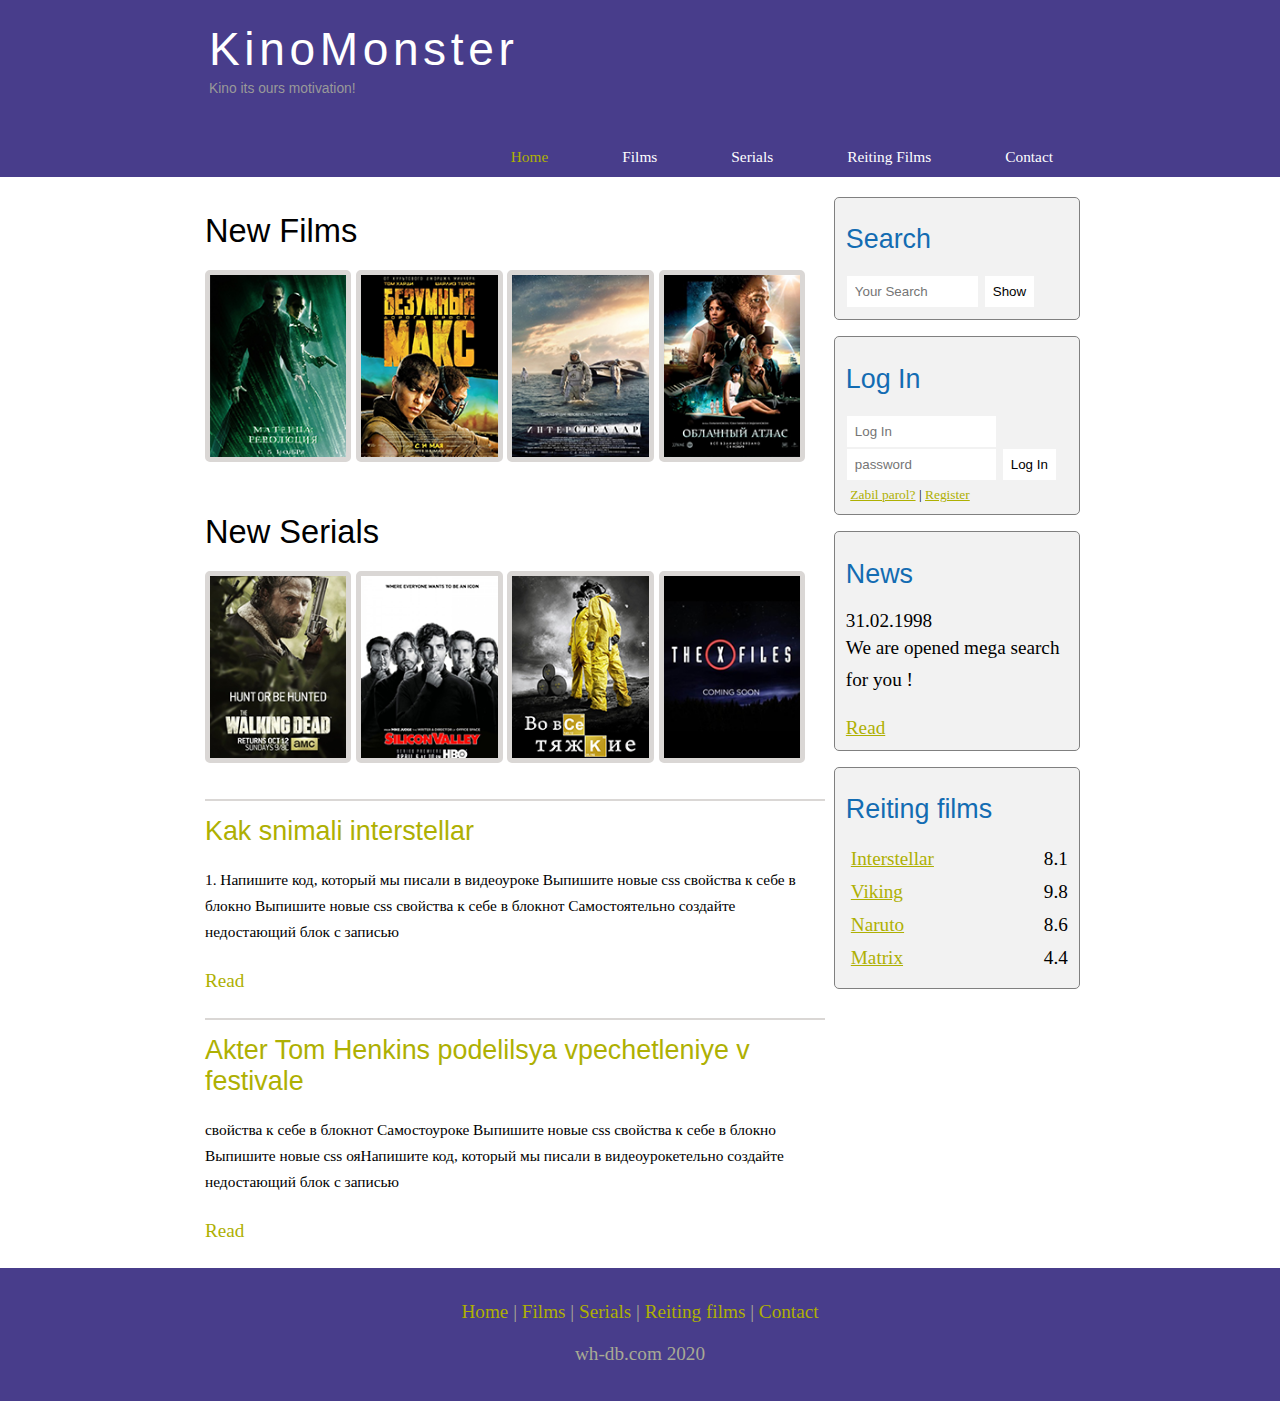
<file: index.html>
<!DOCTYPE html>
<html lang="en">
<head>
	<meta charset="UTF-8">
	<meta name="viewport" content="width=device-width, initial-scale=1.0"><!--contentum asvuma vor ` amboxj laynutyuuny petka havasarvi ekrani laynutyany,isk initialy cuyca talis mashtaby-->
	<meta name="description" content="KinoMonstr its a motivation">
	<meta name="keywords" content="kino,hd,films">
	<link rel="stylesheet" href="assets/css/style.css">
	<title>Document</title>
</head>
<body>

	<div class="main">

		<div class="header">
			<div class="logo">
				<div class="logo_text">
					<h1><a href="index.html">KinoMonster</a></h1>
					<h2>Kino its ours motivation!</h2>
				</div>
			</div>
			<div class="menubar">
				<ul class="menu">
					<li class="selected"><a href="index.html">Home</a></li>
					<li><a href="films.html">Films</a></li>
					<li><a href="#">Serials</a></li>
					<li><a href="reiting.html">Reiting Films</a></li>
					<li><a href="contact.html">Contact</a></li>
				</ul>	
			</div>
		</div>
		<div class="site_content">
			<div class="sidebar_container">
				<div class="sidebar">
					<h2>Search</h2>
					<form method="post" action="#" id="search_form">
						<input type="search" name="search_filed" placeholder="Your Search" />
						<input type="submit" class="btn" value="Show" />
					</form>
				</div>
				<div class="sidebar">
					<h2>Log In</h2>
					<form method="post" action="#" id="login">
						<input type="text" name="login_filed" placeholder="Log In" />
						<input type="password" name="password_filed" placeholder="password" />
						<input type="submit" class="btn" value="Log In" />
						<div class="lables_pass_text">
							<span><a href="#">Zabil parol?</a></span> | <span><a href="#">Register</a></span>
						</div>
					</form> 
				</div>
				<div class="sidebar">
						<h2>News</h2>
						<span>31.02.1998</span>
						<p>We are opened mega search for you !</p>
						<a href="#">Read</a>
				</div>
				<div class="sidebar">
					<h2>Reiting films</h2>
					<ul >
						<li><a href="reiting.html">Interstellar</a><span class="raiting_sidebar">8.1</span></li>
						<li><a href="reiting.html">Viking</a><span class="raiting_sidebar">9.8</span></li>
						<li><a href="reiting.html">Naruto</a><span class="raiting_sidebar">8.6</span></li>
						<li><a href="reiting.html">Matrix</a><span class="raiting_sidebar">4.4</span></li>
					</ul>
				</div>
			</div>
			<div class="content">

				<h1>New Films</h1>

				<div class="films_block">
					<a href="films.html"><img src="assets/img/matrix.png" alt=""></a>
					<a href="films.html"><img src="assets/img/max.png" ></a>
					<a href="films.html"><img src="assets/img/inter.png" ></a>
					<a href="films.html"><img src="assets/img/cloud.png" ></a>
				</div>
				<h1>New Serials</h1>

				<div class="films_block">
					<a href="#"><img src="assets/img/dead.png" alt=""></a>
					<a href="#"><img src="assets/img/silicon.png" ></a>
					<a href="#"><img src="assets/img/breakingbad.png" ></a>
					<a href="#"><img src="assets/img/xfiles.png" ></a>
				</div>
				<div class="posts">
					<hr>
					<h2><a href="#">Kak snimali interstellar</a></h2>
					<div class="posts_content">
						<p>1. Напишите код, который мы писали в видеоуроке Выпишите новые css свойства к себе в блокно Выпишите новые css свойства к себе в блокнот Самостоятельно создайте недостающий блок с записью</p>
					</div>
					<p><a href="#">Read</a></p>
				</div>
				<div class="posts">
					<hr>
					<h2><a href="#">Akter Tom Henkins podelilsya vpechetleniye v festivale</a></h2>
					<div class="posts_content">
						<p>свойства к себе в блокнот Самостоуроке Выпишите новые css свойства к себе в блокно Выпишите новые css ояНапишите код, который мы писали в видеоурокетельно создайте недостающий блок с записью</p>
					</div>
					<p><a href="#">Read</a></p>
				</div>

			</div>
		</div>
		<div class="footer">
			<p>
				<a href="index.html">Home</a> | 
				<a href="films.html">Films</a> | 
				<a href="#">Serials</a> | 
				<a href="reiting.html">Reiting films</a> | 
				<a href="contact.html">Contact</a> 
			</p>
			<p>wh-db.com 2020</p>
		</div>
	</div>


</body>
</html>
</file>
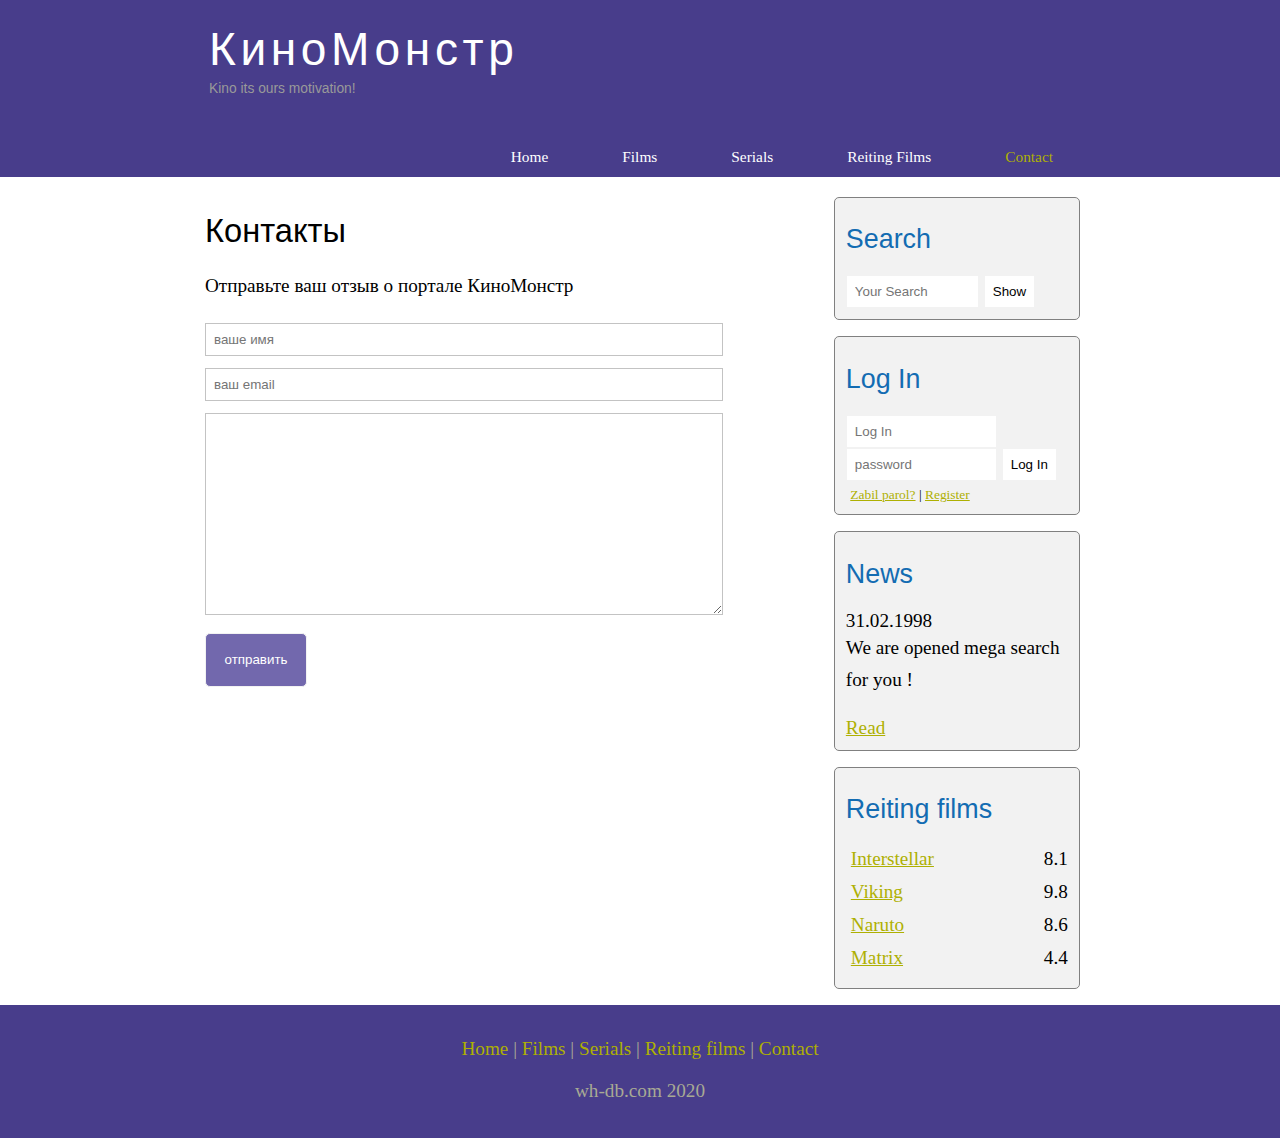
<file: contact.html>
<!DOCTYPE html>
<html lang="en">
<head>
	<meta charset="UTF-8">
	<meta name="viewport" content="width=device-width, initial-scale=1.0">
	<meta name="description" content="KinoMonstr its a motivation">
	<meta name="keywords" content="kino,hd,films">
	<link rel="stylesheet" href="assets/css/style.css">
	<title>Document</title>
</head>
<body>

	<div class="main">

		<div class="header">
			<div class="logo">
				<div class="logo_text">
					<h1><a href="index.html">КиноМонстр</a></h1>
					<h2>Kino its ours motivation!</h2>
				</div>
			</div>
			<div class="menubar">
				<ul class="menu">
					<li><a href="index.html">Home</a></li>
					<li><a href="films.html">Films</a></li>
					<li><a href="#">Serials</a></li>
					<li><a href="reiting.html">Reiting Films</a></li>
					<li class="selected"><a href="contact.html">Contact</a></li>
				</ul>	
			</div>
		</div>
		<div class="site_content">
			<div class="sidebar_container">
				<div class="sidebar">
					<h2>Search</h2>
					<form method="post" action="#" id="search_form">
						<input type="search" name="search_filed" placeholder="Your Search" />
						<input type="submit" class="btn" value="Show" />
					</form>
				</div>
				<div class="sidebar">
					<h2>Log In</h2>
					<form method="post" action="#" id="login">
						<input type="text" name="login_filed" placeholder="Log In" />
						<input type="password" name="password_filed" placeholder="password" />
						<input type="submit" class="btn" value="Log In" />
						<div class="lables_pass_text">
							<span><a href="#">Zabil parol?</a></span> | <span><a href="#">Register</a></span>
						</div>
					</form> 
				</div>
				<div class="sidebar">
						<h2>News</h2>
						<span>31.02.1998</span>
						<p>We are opened mega search for you !</p>
						<a href="#">Read</a>
				</div>
				<div class="sidebar">
					<h2>Reiting films</h2>
					<ul >
						<li><a href="reiting.html">Interstellar</a><span class="raiting_sidebar">8.1</span></li>
						<li><a href="reiting.html">Viking</a><span class="raiting_sidebar">9.8</span></li>
						<li><a href="reiting.html">Naruto</a><span class="raiting_sidebar">8.6</span></li>
						<li><a href="reiting.html">Matrix</a><span class="raiting_sidebar">4.4</span></li>
					</ul>
				</div>
			</div>
			<div class="content">			
				<h1>Контакты</h1>
				<p>Отправьте ваш отзыв о портале КиноМонстр</p>
	
				<div class="send send_contact">	
					<form method="post" action="#" id="contact">
						<input type="text" name="review_name" placeholder="ваше имя">
						<input type="text" name="review_email" placeholder="ваш email">
						<textarea name="review_text"></textarea>
						<input class="btn" type="submit" value="отправить">
					</form>
				</div>
			</div>
		</div>
		<div class="footer">
			<p>
				<a href="index.html">Home</a> | 
				<a href="films.html">Films</a> | 
				<a href="#">Serials</a> | 
				<a href="reiting.html">Reiting films</a> | 
				<a href="contact.html">Contact</a> 
			</p>
			<p>wh-db.com 2020</p>
		</div>
	</div>


</body>
</html>
</file>
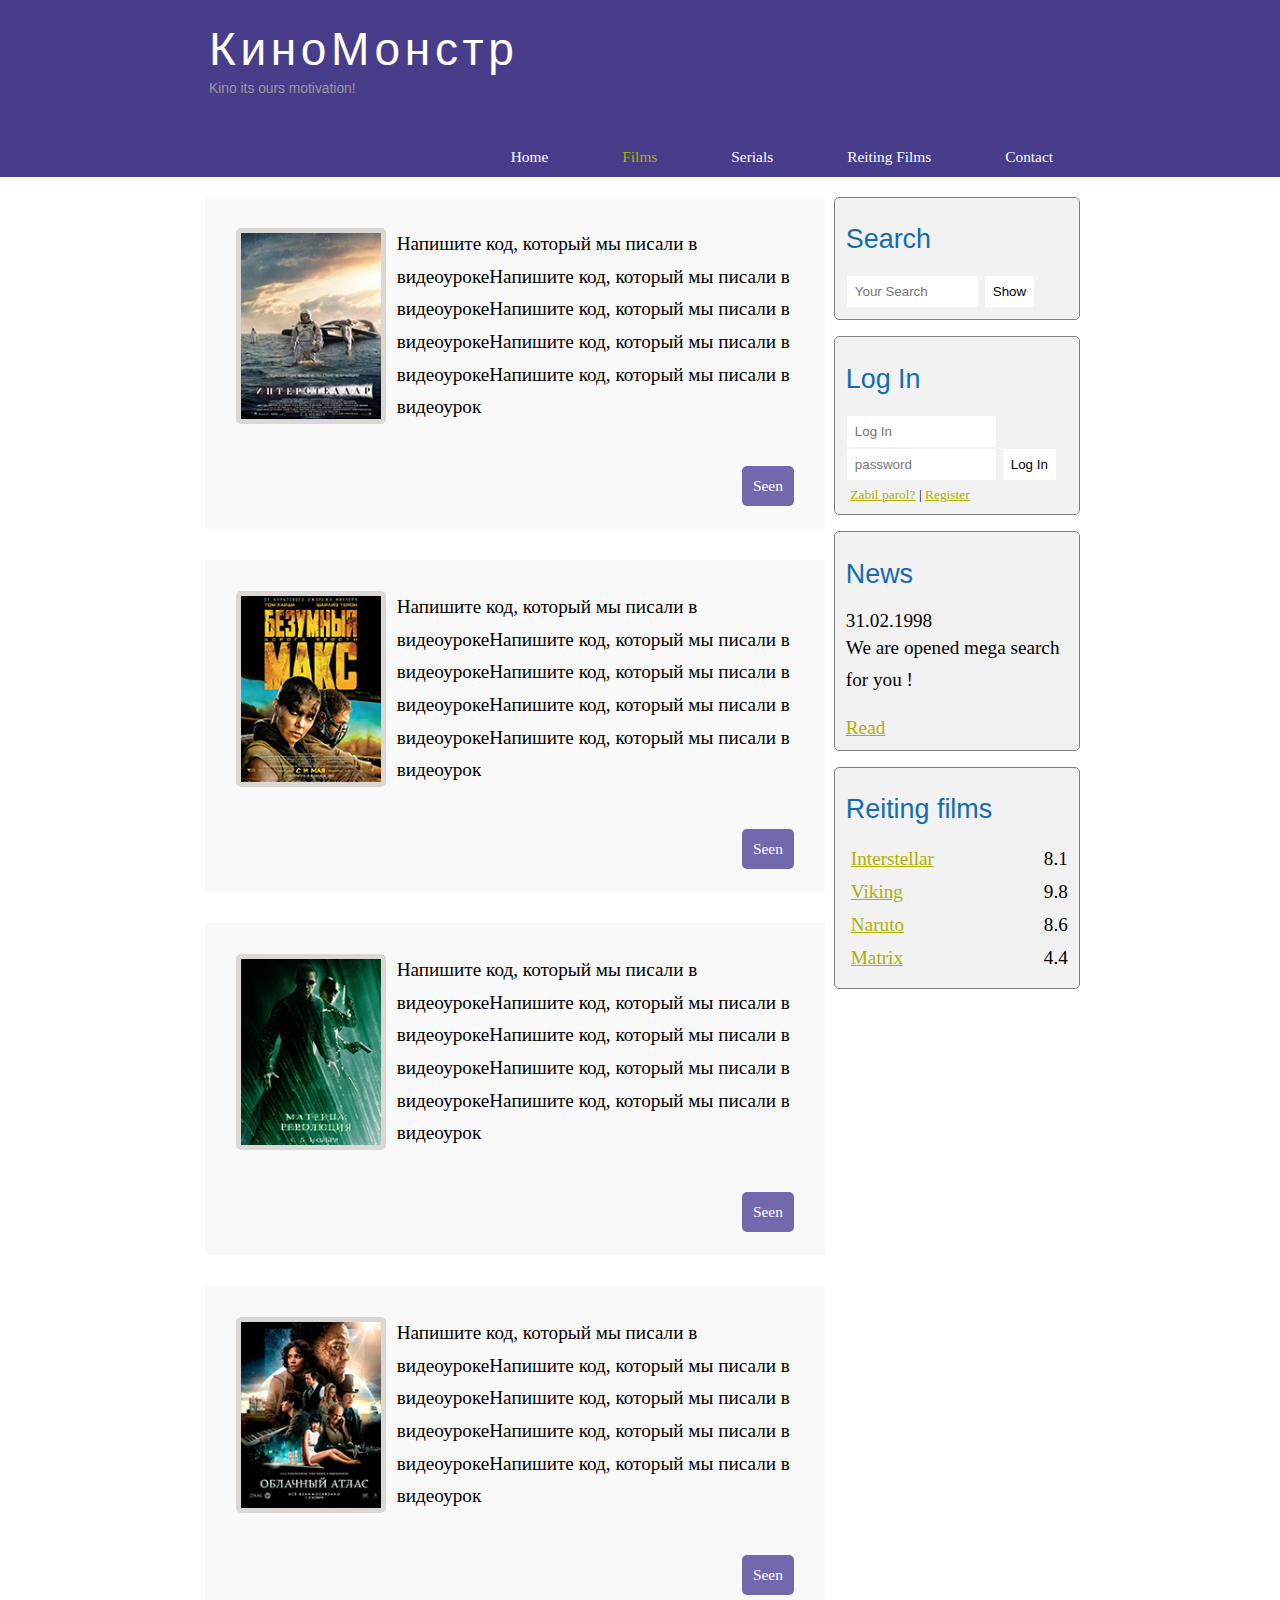
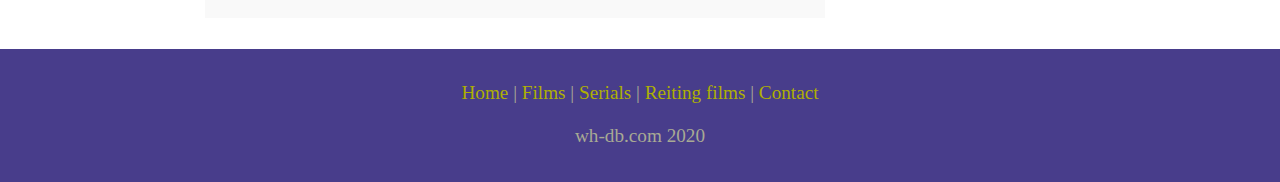
<file: films.html>
<!DOCTYPE html>
<html lang="en">
<head>
	<meta charset="UTF-8">
	<meta name="viewport" content="width=device-width, initial-scale=1.0">
	<meta name="description" content="KinoMonstr its a motivation">
	<meta name="keywords" content="kino,hd,films">
	<link rel="stylesheet" href="assets/css/style.css">
	<title>Document</title>
</head>
<body>

	<div class="main">

		<div class="header">
			<div class="logo">
				<div class="logo_text">
					<h1><a href="index.html">КиноМонстр</a></h1>
					<h2>Kino its ours motivation!</h2>
				</div>
			</div>
			<div class="menubar">
				<ul class="menu">
					<li><a href="index.html">Home</a></li>
					<li class="selected"><a href="films.html">Films</a></li>
					<li><a href="#">Serials</a></li>
					<li><a href="reiting.html">Reiting Films</a></li>
					<li><a href="contact.html">Contact</a></li>
				</ul>	
			</div>
		</div>
		<div class="site_content">
			<div class="sidebar_container">
				<div class="sidebar">
					<h2>Search</h2>
					<form method="post" action="#" id="search_form">
						<input type="search" name="search_filed" placeholder="Your Search" />
						<input type="submit" class="btn" value="Show" />
					</form>
				</div>
				<div class="sidebar">
					<h2>Log In</h2>
					<form method="post" action="#" id="login">
						<input type="text" name="login_filed" placeholder="Log In" />
						<input type="password" name="password_filed" placeholder="password" />
						<input type="submit" class="btn" value="Log In" />
						<div class="lables_pass_text">
							<span><a href="#">Zabil parol?</a></span> | <span><a href="#">Register</a></span>
						</div>
					</form> 
				</div>
				<div class="sidebar">
						<h2>News</h2>
						<span>31.02.1998</span>
						<p>We are opened mega search for you !</p>
						<a href="#">Read</a>
				</div>
				<div class="sidebar">
					<h2>Reiting films</h2>
					<ul >
						<li><a href="reiting.html">Interstellar</a><span class="raiting_sidebar">8.1</span></li>
						<li><a href="reiting.html">Viking</a><span class="raiting_sidebar">9.8</span></li>
						<li><a href="reiting.html">Naruto</a><span class="raiting_sidebar">8.6</span></li>
						<li><a href="reiting.html">Matrix</a><span class="raiting_sidebar">4.4</span></li>
					</ul>
				</div>
			</div>
			<div class="content">			
				<div class="info_film">
					<img src="assets/img/inter.png" />
					<p>Напишите код, который мы писали в видеоурокеНапишите код, который мы писали в видеоурокеНапишите код, который мы писали в видеоурокеНапишите код, который мы писали в видеоурокеНапишите код, который мы писали в видеоурок</p>
					<div class="button"><a href="show.html">Seen</a></div>
				</div>
				<div class="info_film">
					<img src="assets/img/max.png" />
					<p>Напишите код, который мы писали в видеоурокеНапишите код, который мы писали в видеоурокеНапишите код, который мы писали в видеоурокеНапишите код, который мы писали в видеоурокеНапишите код, который мы писали в видеоурок</p>
					<div class="button"><a href="show.html">Seen</a></div>
				</div>
				<div class="info_film">
					<img src="assets/img/matrix.png" />
					<p>Напишите код, который мы писали в видеоурокеНапишите код, который мы писали в видеоурокеНапишите код, который мы писали в видеоурокеНапишите код, который мы писали в видеоурокеНапишите код, который мы писали в видеоурок</p>
					<div class="button"><a href="show.html">Seen</a></div>
				</div>
				<div class="info_film">
					<img src="assets/img/cloud.png" />
					<p>Напишите код, который мы писали в видеоурокеНапишите код, который мы писали в видеоурокеНапишите код, который мы писали в видеоурокеНапишите код, который мы писали в видеоурокеНапишите код, который мы писали в видеоурок</p>
					<div class="button"><a href="show.html">Seen</a></div>
				</div>
			</div>
		</div>
		<div class="footer">
			<p>
				<a href="index.html">Home</a> | 
				<a href="films.html">Films</a> | 
				<a href="#">Serials</a> | 
				<a href="reiting.html">Reiting films</a> | 
				<a href="contact.html">Contact</a> 
			</p>
			<p>wh-db.com 2020</p>
		</div>
	</div>


</body>
</html>
</file>
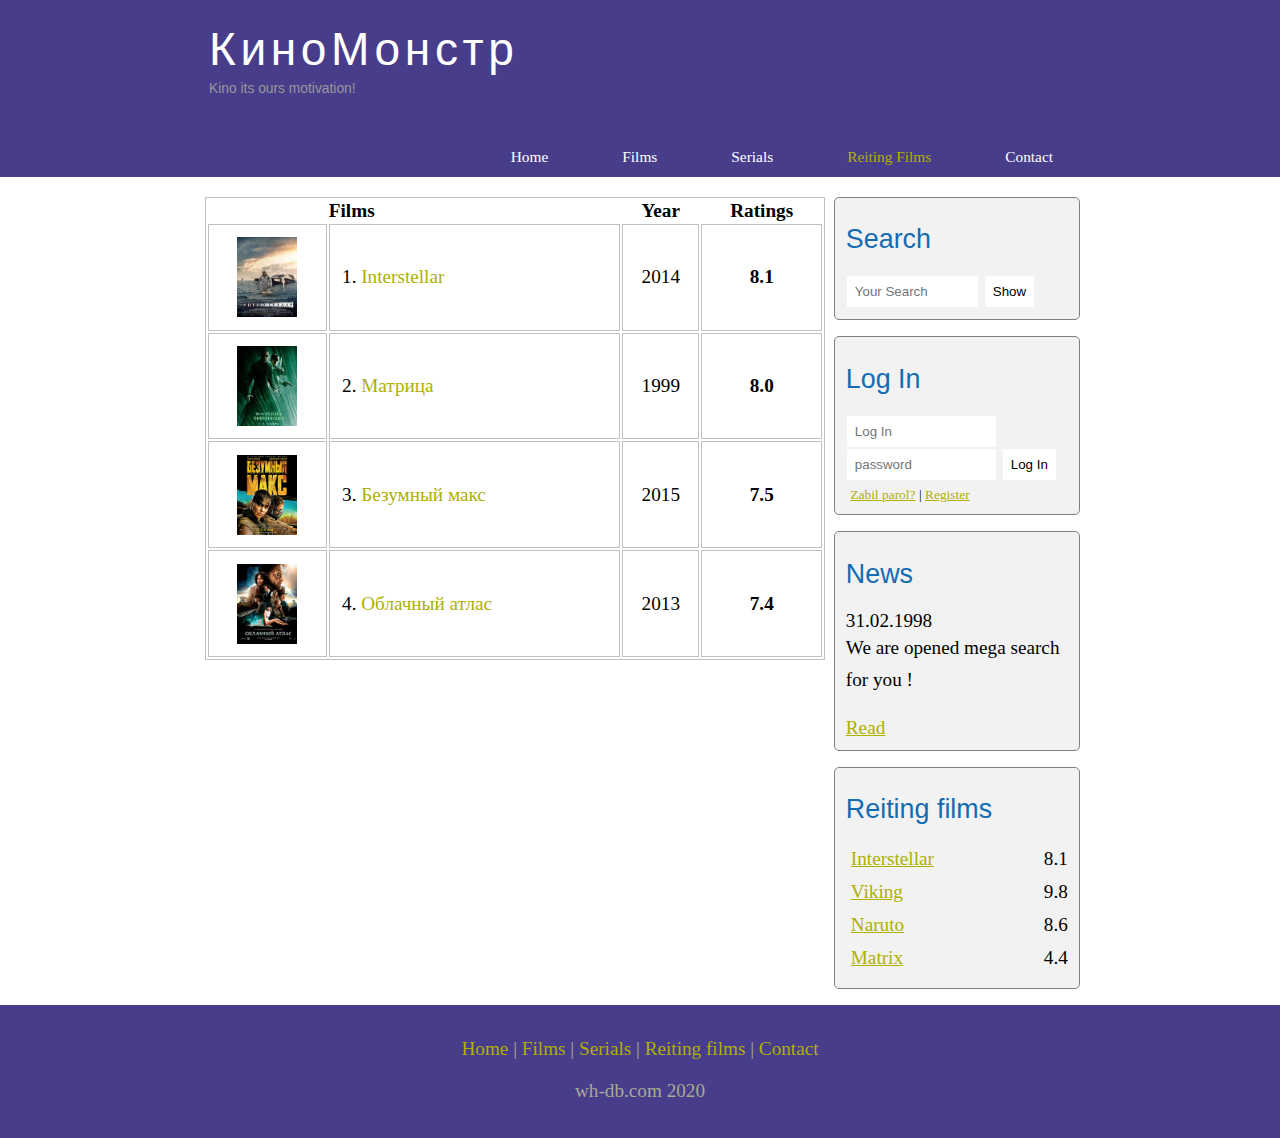
<file: reiting.html>
<!DOCTYPE html>
<html lang="en">
<head>
	<meta charset="UTF-8">
	<meta name="viewport" content="width=device-width, initial-scale=1.0">
	<meta name="description" content="KinoMonstr its a motivation">
	<meta name="keywords" content="kino,hd,films">
	<link rel="stylesheet" href="assets/css/style.css">
	<title>Document</title>
</head>
<body>

	<div class="main">

		<div class="header">
			<div class="logo">
				<div class="logo_text">
					<h1><a href="index.html">КиноМонстр</a></h1>
					<h2>Kino its ours motivation!</h2>
				</div>
			</div>
			<div class="menubar">
				<ul class="menu">
					<li><a href="index.html">Home</a></li>
					<li><a href="films.html">Films</a></li>
					<li><a href="#">Serials</a></li>
					<li class="selected"><a href="reiting.html">Reiting Films</a></li>
					<li><a href="contact.html">Contact</a></li>
				</ul>	
			</div>
		</div>
		<div class="site_content">
			<div class="sidebar_container">
				<div class="sidebar">
					<h2>Search</h2>
					<form method="post" action="#" id="search_form">
						<input type="search" name="search_filed" placeholder="Your Search" />
						<input type="submit" class="btn" value="Show" />
					</form>
				</div>
				<div class="sidebar">
					<h2>Log In</h2>
					<form method="post" action="#" id="login">
						<input type="text" name="login_filed" placeholder="Log In" />
						<input type="password" name="password_filed" placeholder="password" />
						<input type="submit" class="btn" value="Log In" />
						<div class="lables_pass_text">
							<span><a href="#">Zabil parol?</a></span> | <span><a href="#">Register</a></span>
						</div>
					</form> 
				</div>
				<div class="sidebar">
						<h2>News</h2>
						<span>31.02.1998</span>
						<p>We are opened mega search for you !</p>
						<a href="#">Read</a>
				</div>
				<div class="sidebar">
					<h2>Reiting films</h2>
					<ul >
						<li><a href="reiting.html">Interstellar</a><span class="raiting_sidebar">8.1</span></li>
						<li><a href="reiting.html">Viking</a><span class="raiting_sidebar">9.8</span></li>
						<li><a href="reiting.html">Naruto</a><span class="raiting_sidebar">8.6</span></li>
						<li><a href="reiting.html">Matrix</a><span class="raiting_sidebar">4.4</span></li>
					</ul>
				</div>
			</div>
			<div class="content">			
				<table>
					<tr>
						<th></th>
						<th>Films</th>
						<th class="center">Year</th>
						<th class="center">Ratings</th>
					</tr>
					<tr>
						<td class="center"> <img src="assets/img/inter.png" /> </td>
						<td> 1. <a href="show.html">Interstellar</a></td>
						<td class="center">2014</td>
						<td class="center rating">8.1</td>
					</tr>
					<tr>
						<td class="center"><img src="assets/img/matrix.png"></td>
						<td>2. <a href="#">Матрица</a></td>
						<td class="center">1999</td>
						<td class="center rating">8.0</td>
					</tr>
					<tr>
						<td class="center"><img src="assets/img/max.png"></td>
						<td>3. <a href="#">Безумный макс</a></td>
						<td class="center">2015</td>
						<td class="center rating">7.5</td>
					</tr>
					<tr>
						<td class="center"><img src="assets/img/cloud.png"></td>
						<td>4. <a href="#">Облачный атлас</a></td>
						<td class="center">2013</td>
						<td class="center rating">7.4</td>
					</tr>	
				</table>
			</div>
		</div>
		<div class="footer">
			<p>
				<a href="index.html">Home</a> | 
				<a href="films.html">Films</a> | 
				<a href="#">Serials</a> | 
				<a href="reiting.html">Reiting films</a> | 
				<a href="contact.html">Contact</a> 
			</p>
			<p>wh-db.com 2020</p>
		</div>
	</div>


</body>
</html>
</file>
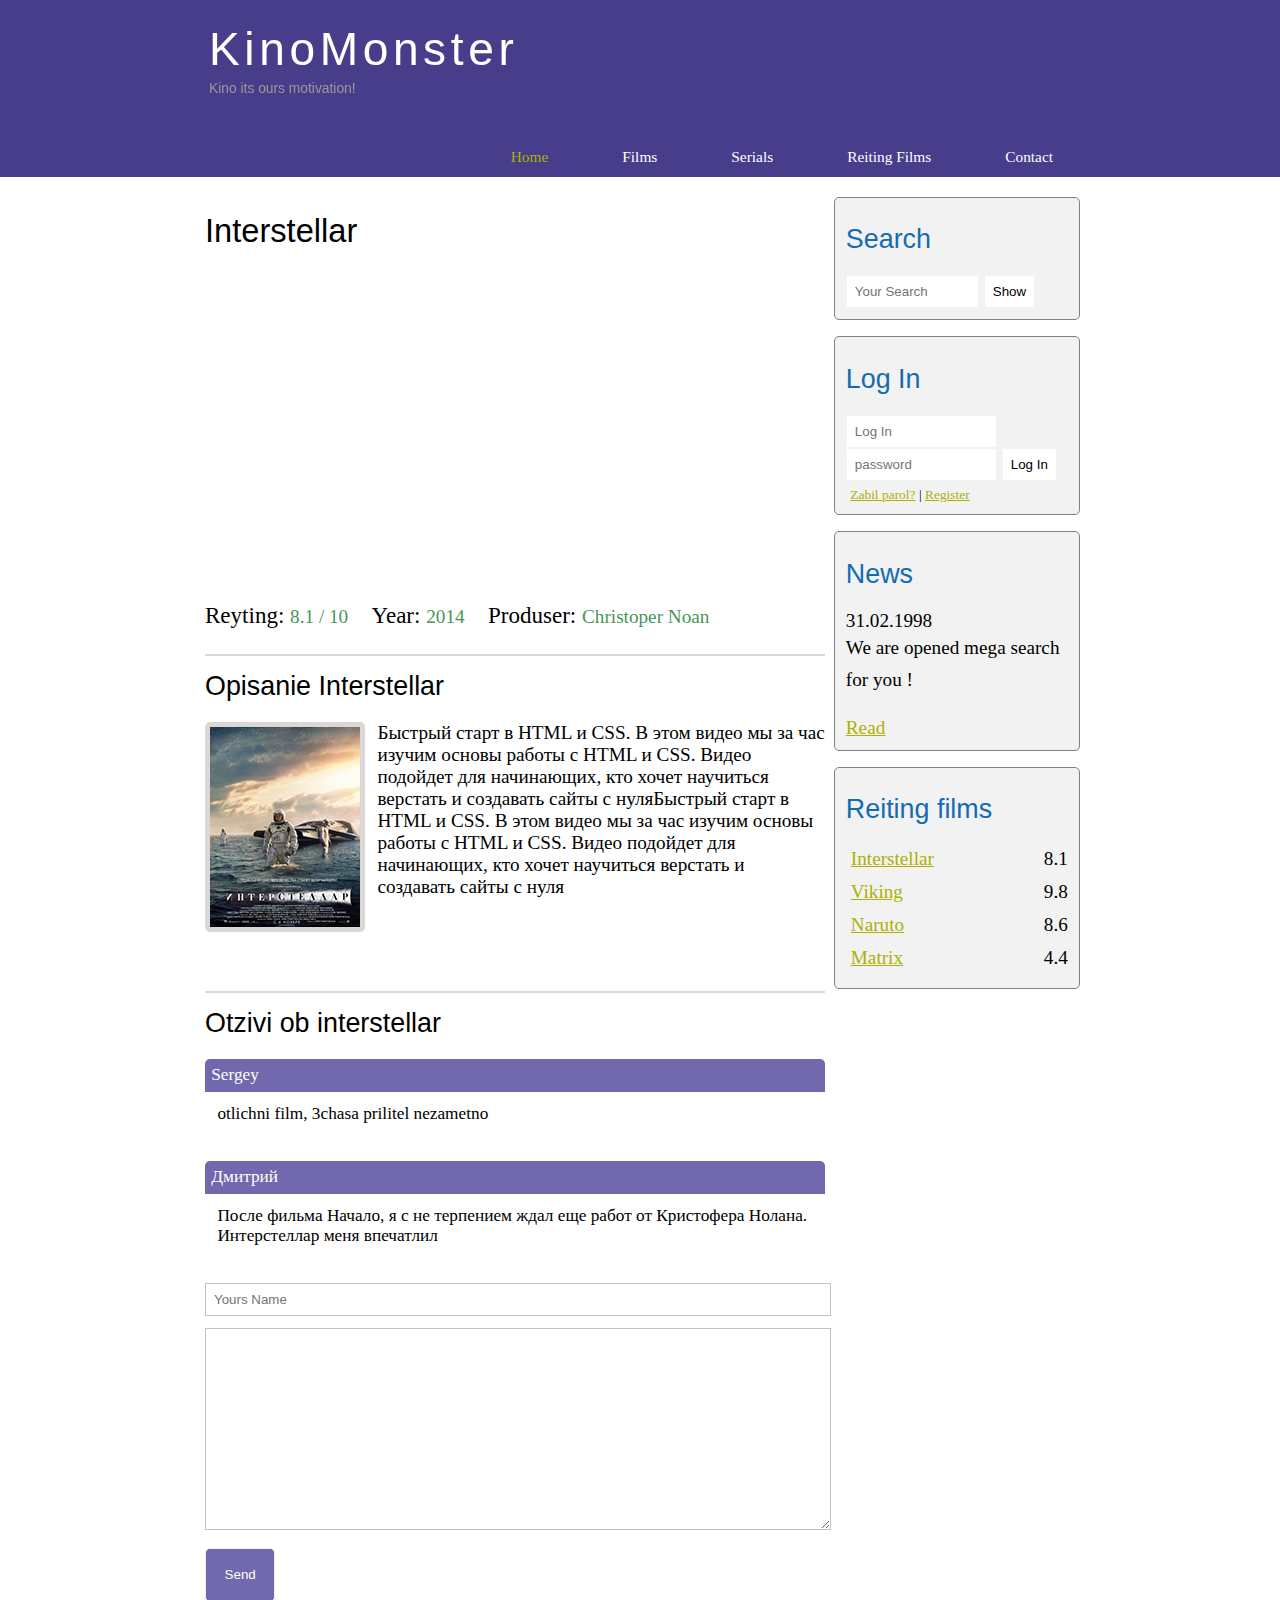
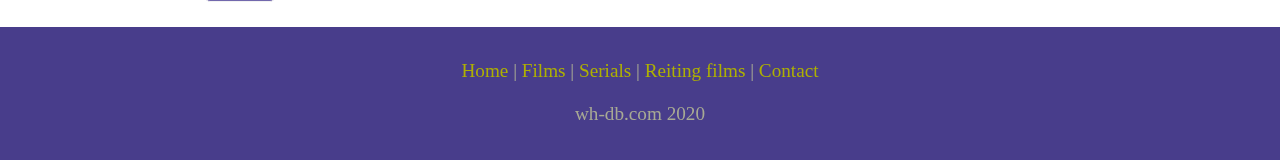
<file: show.html>
<!DOCTYPE html>
<html lang="en">
<head>
	<meta charset="UTF-8">
	<meta name="viewport" content="width=device-width, initial-scale=1.0">
	<meta name="description" content="KinoMonstr its a motivation">
	<meta name="keywords" content="kino,hd,films">
	<link rel="stylesheet" href="assets/css/style.css">
	<title>Document</title>
</head>
<body>

	<div class="main">

		<div class="header">
			<div class="logo">
				<div class="logo_text">
					<h1><a href="index.html">KinoMonster</a></h1>
					<h2>Kino its ours motivation!</h2>
				</div>
			</div>
			<div class="menubar">
				<ul class="menu">
					<li class="selected"><a href="index.html">Home</a></li>
					<li><a href="films.html">Films</a></li>
					<li><a href="#">Serials</a></li>
					<li><a href="reiting.html">Reiting Films</a></li>
					<li><a href="contact.html">Contact</a></li>
				</ul>	
			</div>
		</div>
		<div class="site_content">
			<div class="sidebar_container">
				<div class="sidebar">
					<h2>Search</h2>
					<form method="post" action="#" id="search_form">
						<input type="search" name="search_filed" placeholder="Your Search" />
						<input type="submit" class="btn" value="Show" />
					</form>
				</div>
				<div class="sidebar">
					<h2>Log In</h2>
					<form method="post" action="#" id="login">
						<input type="text" name="login_filed" placeholder="Log In" />
						<input type="password" name="password_filed" placeholder="password" />
						<input type="submit" class="btn" value="Log In" />
						<div class="lables_pass_text">
							<span><a href="#">Zabil parol?</a></span> | <span><a href="#">Register</a></span>
						</div>
					</form> 
				</div>
				<div class="sidebar">
						<h2>News</h2>
						<span>31.02.1998</span>
						<p>We are opened mega search for you !</p>
						<a href="#">Read</a>
				</div>
				<div class="sidebar">
					<h2>Reiting films</h2>
					<ul >
						<li><a href="reiting.html">Interstellar</a><span class="raiting_sidebar">8.1</span></li>
						<li><a href="reiting.html">Viking</a><span class="raiting_sidebar">9.8</span></li>
						<li><a href="reiting.html">Naruto</a><span class="raiting_sidebar">8.6</span></li>
						<li><a href="reiting.html">Matrix</a><span class="raiting_sidebar">4.4</span></li>
					</ul>
				</div>
			</div>
			<div class="content">

				<h1>Interstellar</h1>
				<iframe width="560" height="315" src="https://www.youtube.com/embed/Lm8p5rlrSkY" frameborder="0" allow="accelerometer; autoplay; clipboard-write; encrypted-media; gyroscope; picture-in-picture" allowfullscreen></iframe>
				<div class="info_film_page">
					<span class="label">Reyting: </span><span class="value">8.1 / 10</span>
					<span class="label">Year: </span><span class="value">2014</span>
					<span class="label">Produser: </span><span class="value">Christoper Noan</span>
				</div>
				<hr>
				<h2>Opisanie Interstellar</h2>
				<div class="description_film">
					<img src="assets/img/inter.png">
					Быстрый старт в HTML и CSS. В этом видео мы за час изучим основы работы с HTML и CSS. Видео подойдет для начинающих, кто хочет научиться верстать и создавать сайты с нуляБыстрый старт в HTML и CSS. В этом видео мы за час изучим основы работы с HTML и CSS. Видео подойдет для начинающих, кто хочет научиться верстать и создавать сайты с нуля
				</div>
				<hr>
				<h2>Otzivi ob interstellar</h2>
				<div class="reviews">
					<div class="review_name">
						Sergey
					</div>
					<div class="review_text">
						otlichni film, 3chasa prilitel nezametno 
					</div>
				</div>
				<div class="reviews">
					<div class="review_name">
						Дмитрий
					</div>
					<div class="review_text">
						После фильма Начало, я с не терпением ждал еще работ от Кристофера Нолана. Интерстеллар меня впечатлил
					</div>
				</div>
				<div class="send">
					<form method="post" action="#" id="review">
						<input type="text" name="review_name" placeholder="Yours Name" />
						<textarea name="review_text"></textarea>
						<input type="submit" value="Send" />
					</form>
				</div>
			</div>
		</div>
		<div class="footer">
			<p>
				<a href="index.html">Home</a> | 
				<a href="films.html">Films</a> | 
				<a href="#">Serials</a> | 
				<a href="reiting.html">Reiting films</a> | 
				<a href="contact.html">Contact</a> 
			</p>
			<p>wh-db.com 2020</p>
		</div>
	</div>


</body>
</html>
</file>
<file: assets/css/style.css>
*{
	margin: 0;
	padding: 0;
}
body{
	font-size: 1.2em;
	background-color: #fff;
}
p{
	padding: 0 0 20px 0;
	line-height: 1.7em;
}
input[type="text"],input[type="password"],input[type="search"] {
	color:#5d5d5d;
	width: 60%;
	padding: 8px;
}
input,textarea{
	outline: none;
	border:none;
	border: 1px solid #f2f2f2;
}
h1, h2 {
	font:normal 170% 'century gothic', arial;
	margin: 0 0 15px 0;
	padding: 15px  0 5px 0;
	color:#000;
}
h2{
	font-size: 140%;
}
a, a:hover{
	outline: none;
	text-decoration: underline;
	color:#aeb002;
}
ul {
	margin:2px 0 22px 17px;
}
ul li{
	margin:0 0 6px 0;
	padding: 0 0 4px 5px;
	line-height: 1.5em;
}

hr{
	border:1px solid #dad7d5;
}
.header{
	background-color: darkslateblue;
	height: 177px;
	font-size: 0.8em;
	margin-left: 0px;
	margin-right: 0px;
	min-width: 900px;
}
.main, .logo, .menubar, .site_content, .footer{
	margin-left: auto;
	margin-right: auto;
}
.logo{
	width: 880px;
}
.logo h1, .logo h2{
	font:normal 300% 'century gothic', arial, sans-serif;
	margin:0 0 0 9px;
}
.logo_text h1, .logo_text h1 a, .logo_text h1 a:hover {
	padding: 22px  0 0 0 ;
	color: #fff;
	letter-spacing: 0.1em;
	text-decoration: none;
}
.logo_text h2{
	font-size: 0.9em;
	padding: 4px 0 0 0;
	color:#999;
}
.menubar{
	width: 900px;
	height: 46px;
	margin-top: 40px;
}
ul.menu{
	float: right;
}
ul.menu li{
	float: left;
	padding: 0 0 0 9px;
	list-style: none;
	margin: 1px 2px 0 0;
}
ul.menu li a{
	font:normal 100% 'trebuchet ms' sans-serif;
	display: block;
	height: 20px;
	padding: 6px 35px 5px 28px;
	color: #fff;
	text-decoration: none;

}

ul.menu li.selected a{
	color:#aeb003;
}
ul.menu li a:hover{
	color:#e4ec04;
}
.site_content{
	width:880px;
	overflow: hidden;
	margin: 20px auto 0 auto;
	background-color: white;
}
.sidebar_container{
	float: right;
	width:224px;

}
.sidebar{
	float: right;
	width: 222px;
	padding: 5%;
	margin: 0 0 16px 0;
	border:1px solid gray;
	border-radius: 5px;
	background-color: #f2f2f2;
}
.btn{
	padding: 8px;
	background-color: white;
	cursor: pointer;
}
.sidebar h2{
	color:#136cb2;
}
.lables_pass_text{
	font-size: 0.7em;
	margin-top: 3%;
	margin-left: 2%;
}
.sidebar ul{
	margin: 0;

}
.sidebar ul li{
	margin:0 0 0 0;
	list-style-type: none;

}
.sidebar .raiting_sidebar{
	float: right;
}
.content{
	text-align:left;
	width: 620px;
	padding: 0 0 0 5px;
	float: left;
}
.content a {
	text-decoration: none;

}
.films_block{
	margin-bottom: 5% ;
}
.films_block img{
	border-radius: 5px;
	border:5px solid #dad7d5;
	width: 22%;
}
.posts .posts_content{
	font-size: 0.8em;
}
.posts p a:hover {
	color:red;
}
.info_film_page{
	margin-top: 2%;
	margin-bottom: 4%;

}
.info_film_page .label{
	font-size: 1.2em;

}
.info_film_page .value{
	font-size: 1em;
	color:#49945a;
	margin-right: 3%;
}
.description_film{
	margin-bottom: 15%;
}
.description_film img{
	float: left;
	margin-right: 2%;
	border-radius: 5px;
	border:5px solid #dad7d5;
}
.reviews{
	margin-bottom: 4%;
	font-size: 0.9em;
}
.reviews .review_name{
	background-color: #7268ad;
	color:white;
	padding: 1%;
	border-top-left-radius:5px;
	border-top-right-radius:5px;
}
.reviews .review_text{
	padding-top: 2%;
	padding-bottom: 2%;
	padding-left: 2%;
}
.send{
	margin-bottom: 4%;

}

.send input[type="text"], textarea{
	border:1px solid #c3c3c3;
	margin-bottom: 2%; 
}
.send input[type="text"]{
	width: 98%;

}
.send textarea{
	width: 624px;
	height: 200px;
}
.cont_text{
	color:#C6C6C6;
}
.send input[type="submit"]{
	background-color: #7268ad;
	padding: 3%;
	color:white;
	border-radius: 5px;
}


.send_contact input[type="text"] {
  width: 500px;
}

.send_contact textarea {
  width: 516px;
}

 									/*films content*/
 .info_film{
 	margin-bottom: 5%;
 	background-color: #f9f9f9;
 	padding:5%;
 	height: 270px;
 }
.info_film img{
	float: left;
	margin-right: 2%;
	border-radius: 5px;
	border:5px solid #dad7d5;
	width: 25%;
}
.button{
	background-color: #7268ad;
	padding:2%;
	color:white;
	border-radius: 5px;
	float:right;
	margin-top: 4%;
	clear: both;
	font-size: 0.8em;
}
.button a{
	color:white;
}

								/*    RATING CONTENT*/
table {
	border:1px solid silver;
	width: 100%;
}

td{
	padding:2%;
	border:1px solid silver;

}
td img{
	width: 60px;
	vertical-align: middle;
}

.center{
	text-align: center;
}
.rating{
	font-weight: bold;
}

.footer{
	width: 100%;
	height: 100px;
	padding: 28px 0 5px 0;
	text-align: center;
	background-color: darkslateblue;
	color: #a8aa94;
	margin-left: 0px;
	margin-right: 0px;
	min-width: 900px;
}
.footer a{
	color: color: #a8aa94;
	text-decoration: none;
}
.footer a:hover{
	color:white;
}
.footer p{
	padding: 0 0 10px 0;
}

										/*	CSS Style for Mobile*/

@media only screen
and (min-device-width:320px)
and (max-device-width:568px) {

	.header{
		background-color: green;
		min-width: 100%;
		height: 20%;
		text-align: center;
	}
	.logo{
		width: 100%;
	}
	.site_content{
		width: 100%;
	}
	.menubar{
		width: 100%;
		height: 100%;
	}
	.content{
		width: 100%;
		text-align: center;
	}
	.site_content{
		width: 100%;
		text-align: center;
	}
	.sidebar_container{
		display: none;
	}
	.footer{
		display: none;
	}
	ul.menu{
		float: none;
	}
	ul.menu li{
		margin:0;
		padding: 0;
		float: none;
	}
	.logo h1{
		font:normal 235% 'century gothic', arial sans-serif;
	}	
	.logo h2{
		font:normal 100% 'century gothic', arial sans-serif;
		color: white;
	}
	.content h1,h2{
		font:normal 110% 'century gothic', arial ;
	}
	.films_block img{
		width: 43%;
	}
	.posts_content p{
		line-height: 1.5em;
		padding: 3%;
		text-align: left;
	}
	.posts p{
		font-size: 120%;
	}
									/*FILMS PAGE*/
	.info_film{
		float: none;
		height: 100%;
	}
	.info_film img{
		width: 90%;
		margin-bottom: 5%;
	}
	.info_film p{
		text-align: left;
	}
	.button{
		float: none;
	}
							/*RAting PAGE*/
	table{
		display: block;
	}
	th{
		font-size: 75%;
	}
	td{
		padding: 0;
		margin: 0;
		font-size: 95%;
		text-align: left;
	}
										/*SHOW PAGE*/

	iframe{
		width: 88%;
		height: 100%;
	}
	.description_film{
		text-align:left; 
		width:90%;
		margin-left: 2%;
	}
	.description_film img{
		 float: none;
		 width: 73%;
		 display: block;
		 padding: 0;
		 margin: 0;
		 margin-left: 11%;
		 margin-bottom: 7%;
	}
	.reviews{
		width: 96%;
		text-align: left;
	}
	.send input[type="text"]{
		width: 80%;
	}
	.send textarea{
		width: 85%;
	}


}
</file>
